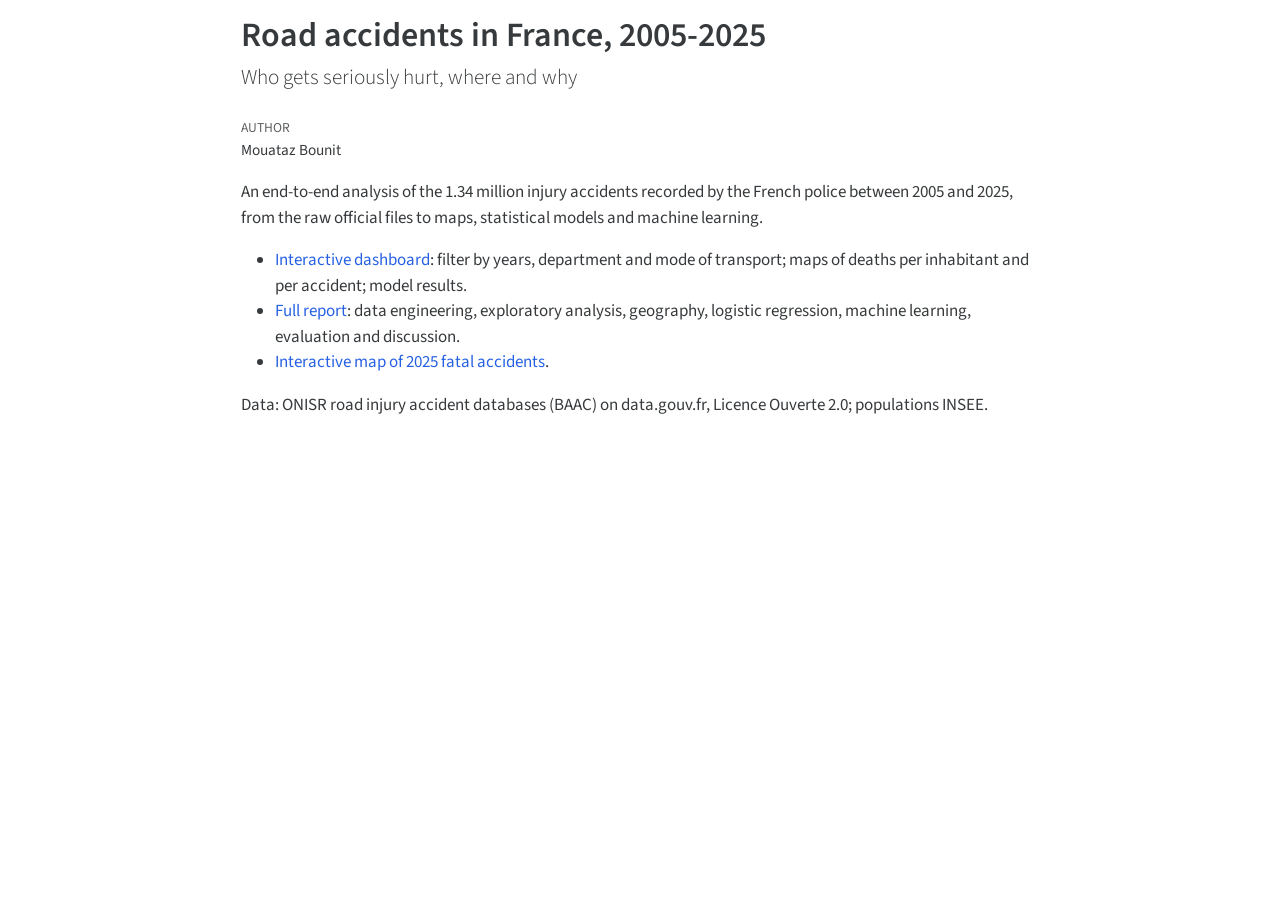
<file: docs/index.html>
<!DOCTYPE html>
<html xmlns="http://www.w3.org/1999/xhtml" lang="en" xml:lang="en"><head>

<meta charset="utf-8">
<meta name="generator" content="quarto-1.6.33">

<meta name="viewport" content="width=device-width, initial-scale=1.0, user-scalable=yes">

<meta name="author" content="Mouataz Bounit">

<title>Road accidents in France, 2005-2025</title>
<style>
code{white-space: pre-wrap;}
span.smallcaps{font-variant: small-caps;}
div.columns{display: flex; gap: min(4vw, 1.5em);}
div.column{flex: auto; overflow-x: auto;}
div.hanging-indent{margin-left: 1.5em; text-indent: -1.5em;}
ul.task-list{list-style: none;}
ul.task-list li input[type="checkbox"] {
  width: 0.8em;
  margin: 0 0.8em 0.2em -1em; /* quarto-specific, see https://github.com/quarto-dev/quarto-cli/issues/4556 */ 
  vertical-align: middle;
}
</style>


<script src="index_files/libs/clipboard/clipboard.min.js"></script>
<script src="index_files/libs/quarto-html/quarto.js"></script>
<script src="index_files/libs/quarto-html/popper.min.js"></script>
<script src="index_files/libs/quarto-html/tippy.umd.min.js"></script>
<script src="index_files/libs/quarto-html/anchor.min.js"></script>
<link href="index_files/libs/quarto-html/tippy.css" rel="stylesheet">
<link href="index_files/libs/quarto-html/quarto-syntax-highlighting-07ba0ad10f5680c660e360ac31d2f3b6.css" rel="stylesheet" id="quarto-text-highlighting-styles">
<script src="index_files/libs/bootstrap/bootstrap.min.js"></script>
<link href="index_files/libs/bootstrap/bootstrap-icons.css" rel="stylesheet">
<link href="index_files/libs/bootstrap/bootstrap-545cdd561de3535e9b364c647f747893.min.css" rel="stylesheet" append-hash="true" id="quarto-bootstrap" data-mode="light">


</head>

<body class="fullcontent">

<div id="quarto-content" class="page-columns page-rows-contents page-layout-article">

<main class="content" id="quarto-document-content">

<header id="title-block-header" class="quarto-title-block default">
<div class="quarto-title">
<h1 class="title">Road accidents in France, 2005-2025</h1>
<p class="subtitle lead">Who gets seriously hurt, where and why</p>
</div>



<div class="quarto-title-meta">

    <div>
    <div class="quarto-title-meta-heading">Author</div>
    <div class="quarto-title-meta-contents">
             <p>Mouataz Bounit </p>
          </div>
  </div>
    
  
    
  </div>
  


</header>


<p>An end-to-end analysis of the 1.34 million injury accidents recorded by the French police between 2005 and 2025, from the raw official files to maps, statistical models and machine learning.</p>
<ul>
<li><strong><a href="site/dashboard.html">Interactive dashboard</a></strong>: filter by years, department and mode of transport; maps of deaths per inhabitant and per accident; model results.</li>
<li><strong><a href="site/report.html">Full report</a></strong>: data engineering, exploratory analysis, geography, logistic regression, machine learning, evaluation and discussion.</li>
<li><strong><a href="figures/04_geography/interactive_map.html">Interactive map of 2025 fatal accidents</a></strong>.</li>
</ul>
<p>Data: ONISR road injury accident databases (BAAC) on data.gouv.fr, Licence Ouverte 2.0; populations INSEE.</p>

</main>
<!-- /main column -->
<script id="quarto-html-after-body" type="application/javascript">
window.document.addEventListener("DOMContentLoaded", function (event) {
  const toggleBodyColorMode = (bsSheetEl) => {
    const mode = bsSheetEl.getAttribute("data-mode");
    const bodyEl = window.document.querySelector("body");
    if (mode === "dark") {
      bodyEl.classList.add("quarto-dark");
      bodyEl.classList.remove("quarto-light");
    } else {
      bodyEl.classList.add("quarto-light");
      bodyEl.classList.remove("quarto-dark");
    }
  }
  const toggleBodyColorPrimary = () => {
    const bsSheetEl = window.document.querySelector("link#quarto-bootstrap");
    if (bsSheetEl) {
      toggleBodyColorMode(bsSheetEl);
    }
  }
  toggleBodyColorPrimary();  
  const icon = "";
  const anchorJS = new window.AnchorJS();
  anchorJS.options = {
    placement: 'right',
    icon: icon
  };
  anchorJS.add('.anchored');
  const isCodeAnnotation = (el) => {
    for (const clz of el.classList) {
      if (clz.startsWith('code-annotation-')) {                     
        return true;
      }
    }
    return false;
  }
  const onCopySuccess = function(e) {
    // button target
    const button = e.trigger;
    // don't keep focus
    button.blur();
    // flash "checked"
    button.classList.add('code-copy-button-checked');
    var currentTitle = button.getAttribute("title");
    button.setAttribute("title", "Copied!");
    let tooltip;
    if (window.bootstrap) {
      button.setAttribute("data-bs-toggle", "tooltip");
      button.setAttribute("data-bs-placement", "left");
      button.setAttribute("data-bs-title", "Copied!");
      tooltip = new bootstrap.Tooltip(button, 
        { trigger: "manual", 
          customClass: "code-copy-button-tooltip",
          offset: [0, -8]});
      tooltip.show();    
    }
    setTimeout(function() {
      if (tooltip) {
        tooltip.hide();
        button.removeAttribute("data-bs-title");
        button.removeAttribute("data-bs-toggle");
        button.removeAttribute("data-bs-placement");
      }
      button.setAttribute("title", currentTitle);
      button.classList.remove('code-copy-button-checked');
    }, 1000);
    // clear code selection
    e.clearSelection();
  }
  const getTextToCopy = function(trigger) {
      const codeEl = trigger.previousElementSibling.cloneNode(true);
      for (const childEl of codeEl.children) {
        if (isCodeAnnotation(childEl)) {
          childEl.remove();
        }
      }
      return codeEl.innerText;
  }
  const clipboard = new window.ClipboardJS('.code-copy-button:not([data-in-quarto-modal])', {
    text: getTextToCopy
  });
  clipboard.on('success', onCopySuccess);
  if (window.document.getElementById('quarto-embedded-source-code-modal')) {
    // For code content inside modals, clipBoardJS needs to be initialized with a container option
    // TODO: Check when it could be a function (https://github.com/zenorocha/clipboard.js/issues/860)
    const clipboardModal = new window.ClipboardJS('.code-copy-button[data-in-quarto-modal]', {
      text: getTextToCopy,
      container: window.document.getElementById('quarto-embedded-source-code-modal')
    });
    clipboardModal.on('success', onCopySuccess);
  }
    var localhostRegex = new RegExp(/^(?:http|https):\/\/localhost\:?[0-9]*\//);
    var mailtoRegex = new RegExp(/^mailto:/);
      var filterRegex = new RegExp('/' + window.location.host + '/');
    var isInternal = (href) => {
        return filterRegex.test(href) || localhostRegex.test(href) || mailtoRegex.test(href);
    }
    // Inspect non-navigation links and adorn them if external
 	var links = window.document.querySelectorAll('a[href]:not(.nav-link):not(.navbar-brand):not(.toc-action):not(.sidebar-link):not(.sidebar-item-toggle):not(.pagination-link):not(.no-external):not([aria-hidden]):not(.dropdown-item):not(.quarto-navigation-tool):not(.about-link)');
    for (var i=0; i<links.length; i++) {
      const link = links[i];
      if (!isInternal(link.href)) {
        // undo the damage that might have been done by quarto-nav.js in the case of
        // links that we want to consider external
        if (link.dataset.originalHref !== undefined) {
          link.href = link.dataset.originalHref;
        }
      }
    }
  function tippyHover(el, contentFn, onTriggerFn, onUntriggerFn) {
    const config = {
      allowHTML: true,
      maxWidth: 500,
      delay: 100,
      arrow: false,
      appendTo: function(el) {
          return el.parentElement;
      },
      interactive: true,
      interactiveBorder: 10,
      theme: 'quarto',
      placement: 'bottom-start',
    };
    if (contentFn) {
      config.content = contentFn;
    }
    if (onTriggerFn) {
      config.onTrigger = onTriggerFn;
    }
    if (onUntriggerFn) {
      config.onUntrigger = onUntriggerFn;
    }
    window.tippy(el, config); 
  }
  const noterefs = window.document.querySelectorAll('a[role="doc-noteref"]');
  for (var i=0; i<noterefs.length; i++) {
    const ref = noterefs[i];
    tippyHover(ref, function() {
      // use id or data attribute instead here
      let href = ref.getAttribute('data-footnote-href') || ref.getAttribute('href');
      try { href = new URL(href).hash; } catch {}
      const id = href.replace(/^#\/?/, "");
      const note = window.document.getElementById(id);
      if (note) {
        return note.innerHTML;
      } else {
        return "";
      }
    });
  }
  const xrefs = window.document.querySelectorAll('a.quarto-xref');
  const processXRef = (id, note) => {
    // Strip column container classes
    const stripColumnClz = (el) => {
      el.classList.remove("page-full", "page-columns");
      if (el.children) {
        for (const child of el.children) {
          stripColumnClz(child);
        }
      }
    }
    stripColumnClz(note)
    if (id === null || id.startsWith('sec-')) {
      // Special case sections, only their first couple elements
      const container = document.createElement("div");
      if (note.children && note.children.length > 2) {
        container.appendChild(note.children[0].cloneNode(true));
        for (let i = 1; i < note.children.length; i++) {
          const child = note.children[i];
          if (child.tagName === "P" && child.innerText === "") {
            continue;
          } else {
            container.appendChild(child.cloneNode(true));
            break;
          }
        }
        if (window.Quarto?.typesetMath) {
          window.Quarto.typesetMath(container);
        }
        return container.innerHTML
      } else {
        if (window.Quarto?.typesetMath) {
          window.Quarto.typesetMath(note);
        }
        return note.innerHTML;
      }
    } else {
      // Remove any anchor links if they are present
      const anchorLink = note.querySelector('a.anchorjs-link');
      if (anchorLink) {
        anchorLink.remove();
      }
      if (window.Quarto?.typesetMath) {
        window.Quarto.typesetMath(note);
      }
      // TODO in 1.5, we should make sure this works without a callout special case
      if (note.classList.contains("callout")) {
        return note.outerHTML;
      } else {
        return note.innerHTML;
      }
    }
  }
  for (var i=0; i<xrefs.length; i++) {
    const xref = xrefs[i];
    tippyHover(xref, undefined, function(instance) {
      instance.disable();
      let url = xref.getAttribute('href');
      let hash = undefined; 
      if (url.startsWith('#')) {
        hash = url;
      } else {
        try { hash = new URL(url).hash; } catch {}
      }
      if (hash) {
        const id = hash.replace(/^#\/?/, "");
        const note = window.document.getElementById(id);
        if (note !== null) {
          try {
            const html = processXRef(id, note.cloneNode(true));
            instance.setContent(html);
          } finally {
            instance.enable();
            instance.show();
          }
        } else {
          // See if we can fetch this
          fetch(url.split('#')[0])
          .then(res => res.text())
          .then(html => {
            const parser = new DOMParser();
            const htmlDoc = parser.parseFromString(html, "text/html");
            const note = htmlDoc.getElementById(id);
            if (note !== null) {
              const html = processXRef(id, note);
              instance.setContent(html);
            } 
          }).finally(() => {
            instance.enable();
            instance.show();
          });
        }
      } else {
        // See if we can fetch a full url (with no hash to target)
        // This is a special case and we should probably do some content thinning / targeting
        fetch(url)
        .then(res => res.text())
        .then(html => {
          const parser = new DOMParser();
          const htmlDoc = parser.parseFromString(html, "text/html");
          const note = htmlDoc.querySelector('main.content');
          if (note !== null) {
            // This should only happen for chapter cross references
            // (since there is no id in the URL)
            // remove the first header
            if (note.children.length > 0 && note.children[0].tagName === "HEADER") {
              note.children[0].remove();
            }
            const html = processXRef(null, note);
            instance.setContent(html);
          } 
        }).finally(() => {
          instance.enable();
          instance.show();
        });
      }
    }, function(instance) {
    });
  }
      let selectedAnnoteEl;
      const selectorForAnnotation = ( cell, annotation) => {
        let cellAttr = 'data-code-cell="' + cell + '"';
        let lineAttr = 'data-code-annotation="' +  annotation + '"';
        const selector = 'span[' + cellAttr + '][' + lineAttr + ']';
        return selector;
      }
      const selectCodeLines = (annoteEl) => {
        const doc = window.document;
        const targetCell = annoteEl.getAttribute("data-target-cell");
        const targetAnnotation = annoteEl.getAttribute("data-target-annotation");
        const annoteSpan = window.document.querySelector(selectorForAnnotation(targetCell, targetAnnotation));
        const lines = annoteSpan.getAttribute("data-code-lines").split(",");
        const lineIds = lines.map((line) => {
          return targetCell + "-" + line;
        })
        let top = null;
        let height = null;
        let parent = null;
        if (lineIds.length > 0) {
            //compute the position of the single el (top and bottom and make a div)
            const el = window.document.getElementById(lineIds[0]);
            top = el.offsetTop;
            height = el.offsetHeight;
            parent = el.parentElement.parentElement;
          if (lineIds.length > 1) {
            const lastEl = window.document.getElementById(lineIds[lineIds.length - 1]);
            const bottom = lastEl.offsetTop + lastEl.offsetHeight;
            height = bottom - top;
          }
          if (top !== null && height !== null && parent !== null) {
            // cook up a div (if necessary) and position it 
            let div = window.document.getElementById("code-annotation-line-highlight");
            if (div === null) {
              div = window.document.createElement("div");
              div.setAttribute("id", "code-annotation-line-highlight");
              div.style.position = 'absolute';
              parent.appendChild(div);
            }
            div.style.top = top - 2 + "px";
            div.style.height = height + 4 + "px";
            div.style.left = 0;
            let gutterDiv = window.document.getElementById("code-annotation-line-highlight-gutter");
            if (gutterDiv === null) {
              gutterDiv = window.document.createElement("div");
              gutterDiv.setAttribute("id", "code-annotation-line-highlight-gutter");
              gutterDiv.style.position = 'absolute';
              const codeCell = window.document.getElementById(targetCell);
              const gutter = codeCell.querySelector('.code-annotation-gutter');
              gutter.appendChild(gutterDiv);
            }
            gutterDiv.style.top = top - 2 + "px";
            gutterDiv.style.height = height + 4 + "px";
          }
          selectedAnnoteEl = annoteEl;
        }
      };
      const unselectCodeLines = () => {
        const elementsIds = ["code-annotation-line-highlight", "code-annotation-line-highlight-gutter"];
        elementsIds.forEach((elId) => {
          const div = window.document.getElementById(elId);
          if (div) {
            div.remove();
          }
        });
        selectedAnnoteEl = undefined;
      };
        // Handle positioning of the toggle
    window.addEventListener(
      "resize",
      throttle(() => {
        elRect = undefined;
        if (selectedAnnoteEl) {
          selectCodeLines(selectedAnnoteEl);
        }
      }, 10)
    );
    function throttle(fn, ms) {
    let throttle = false;
    let timer;
      return (...args) => {
        if(!throttle) { // first call gets through
            fn.apply(this, args);
            throttle = true;
        } else { // all the others get throttled
            if(timer) clearTimeout(timer); // cancel #2
            timer = setTimeout(() => {
              fn.apply(this, args);
              timer = throttle = false;
            }, ms);
        }
      };
    }
      // Attach click handler to the DT
      const annoteDls = window.document.querySelectorAll('dt[data-target-cell]');
      for (const annoteDlNode of annoteDls) {
        annoteDlNode.addEventListener('click', (event) => {
          const clickedEl = event.target;
          if (clickedEl !== selectedAnnoteEl) {
            unselectCodeLines();
            const activeEl = window.document.querySelector('dt[data-target-cell].code-annotation-active');
            if (activeEl) {
              activeEl.classList.remove('code-annotation-active');
            }
            selectCodeLines(clickedEl);
            clickedEl.classList.add('code-annotation-active');
          } else {
            // Unselect the line
            unselectCodeLines();
            clickedEl.classList.remove('code-annotation-active');
          }
        });
      }
  const findCites = (el) => {
    const parentEl = el.parentElement;
    if (parentEl) {
      const cites = parentEl.dataset.cites;
      if (cites) {
        return {
          el,
          cites: cites.split(' ')
        };
      } else {
        return findCites(el.parentElement)
      }
    } else {
      return undefined;
    }
  };
  var bibliorefs = window.document.querySelectorAll('a[role="doc-biblioref"]');
  for (var i=0; i<bibliorefs.length; i++) {
    const ref = bibliorefs[i];
    const citeInfo = findCites(ref);
    if (citeInfo) {
      tippyHover(citeInfo.el, function() {
        var popup = window.document.createElement('div');
        citeInfo.cites.forEach(function(cite) {
          var citeDiv = window.document.createElement('div');
          citeDiv.classList.add('hanging-indent');
          citeDiv.classList.add('csl-entry');
          var biblioDiv = window.document.getElementById('ref-' + cite);
          if (biblioDiv) {
            citeDiv.innerHTML = biblioDiv.innerHTML;
          }
          popup.appendChild(citeDiv);
        });
        return popup.innerHTML;
      });
    }
  }
});
</script>
</div> <!-- /content -->




</body></html>
</file>
<file: docs/index_files/libs/quarto-html/tippy.css>
.tippy-box[data-animation=fade][data-state=hidden]{opacity:0}[data-tippy-root]{max-width:calc(100vw - 10px)}.tippy-box{position:relative;background-color:#333;color:#fff;border-radius:4px;font-size:14px;line-height:1.4;white-space:normal;outline:0;transition-property:transform,visibility,opacity}.tippy-box[data-placement^=top]>.tippy-arrow{bottom:0}.tippy-box[data-placement^=top]>.tippy-arrow:before{bottom:-7px;left:0;border-width:8px 8px 0;border-top-color:initial;transform-origin:center top}.tippy-box[data-placement^=bottom]>.tippy-arrow{top:0}.tippy-box[data-placement^=bottom]>.tippy-arrow:before{top:-7px;left:0;border-width:0 8px 8px;border-bottom-color:initial;transform-origin:center bottom}.tippy-box[data-placement^=left]>.tippy-arrow{right:0}.tippy-box[data-placement^=left]>.tippy-arrow:before{border-width:8px 0 8px 8px;border-left-color:initial;right:-7px;transform-origin:center left}.tippy-box[data-placement^=right]>.tippy-arrow{left:0}.tippy-box[data-placement^=right]>.tippy-arrow:before{left:-7px;border-width:8px 8px 8px 0;border-right-color:initial;transform-origin:center right}.tippy-box[data-inertia][data-state=visible]{transition-timing-function:cubic-bezier(.54,1.5,.38,1.11)}.tippy-arrow{width:16px;height:16px;color:#333}.tippy-arrow:before{content:"";position:absolute;border-color:transparent;border-style:solid}.tippy-content{position:relative;padding:5px 9px;z-index:1}
</file>
<file: docs/index_files/libs/quarto-html/quarto-syntax-highlighting-07ba0ad10f5680c660e360ac31d2f3b6.css>
/* quarto syntax highlight colors */
:root {
  --quarto-hl-ot-color: #003B4F;
  --quarto-hl-at-color: #657422;
  --quarto-hl-ss-color: #20794D;
  --quarto-hl-an-color: #5E5E5E;
  --quarto-hl-fu-color: #4758AB;
  --quarto-hl-st-color: #20794D;
  --quarto-hl-cf-color: #003B4F;
  --quarto-hl-op-color: #5E5E5E;
  --quarto-hl-er-color: #AD0000;
  --quarto-hl-bn-color: #AD0000;
  --quarto-hl-al-color: #AD0000;
  --quarto-hl-va-color: #111111;
  --quarto-hl-bu-color: inherit;
  --quarto-hl-ex-color: inherit;
  --quarto-hl-pp-color: #AD0000;
  --quarto-hl-in-color: #5E5E5E;
  --quarto-hl-vs-color: #20794D;
  --quarto-hl-wa-color: #5E5E5E;
  --quarto-hl-do-color: #5E5E5E;
  --quarto-hl-im-color: #00769E;
  --quarto-hl-ch-color: #20794D;
  --quarto-hl-dt-color: #AD0000;
  --quarto-hl-fl-color: #AD0000;
  --quarto-hl-co-color: #5E5E5E;
  --quarto-hl-cv-color: #5E5E5E;
  --quarto-hl-cn-color: #8f5902;
  --quarto-hl-sc-color: #5E5E5E;
  --quarto-hl-dv-color: #AD0000;
  --quarto-hl-kw-color: #003B4F;
}

/* other quarto variables */
:root {
  --quarto-font-monospace: SFMono-Regular, Menlo, Monaco, Consolas, "Liberation Mono", "Courier New", monospace;
}

pre > code.sourceCode > span {
  color: #003B4F;
}

code span {
  color: #003B4F;
}

code.sourceCode > span {
  color: #003B4F;
}

div.sourceCode,
div.sourceCode pre.sourceCode {
  color: #003B4F;
}

code span.ot {
  color: #003B4F;
  font-style: inherit;
}

code span.at {
  color: #657422;
  font-style: inherit;
}

code span.ss {
  color: #20794D;
  font-style: inherit;
}

code span.an {
  color: #5E5E5E;
  font-style: inherit;
}

code span.fu {
  color: #4758AB;
  font-style: inherit;
}

code span.st {
  color: #20794D;
  font-style: inherit;
}

code span.cf {
  color: #003B4F;
  font-weight: bold;
  font-style: inherit;
}

code span.op {
  color: #5E5E5E;
  font-style: inherit;
}

code span.er {
  color: #AD0000;
  font-style: inherit;
}

code span.bn {
  color: #AD0000;
  font-style: inherit;
}

code span.al {
  color: #AD0000;
  font-style: inherit;
}

code span.va {
  color: #111111;
  font-style: inherit;
}

code span.bu {
  font-style: inherit;
}

code span.ex {
  font-style: inherit;
}

code span.pp {
  color: #AD0000;
  font-style: inherit;
}

code span.in {
  color: #5E5E5E;
  font-style: inherit;
}

code span.vs {
  color: #20794D;
  font-style: inherit;
}

code span.wa {
  color: #5E5E5E;
  font-style: italic;
}

code span.do {
  color: #5E5E5E;
  font-style: italic;
}

code span.im {
  color: #00769E;
  font-style: inherit;
}

code span.ch {
  color: #20794D;
  font-style: inherit;
}

code span.dt {
  color: #AD0000;
  font-style: inherit;
}

code span.fl {
  color: #AD0000;
  font-style: inherit;
}

code span.co {
  color: #5E5E5E;
  font-style: inherit;
}

code span.cv {
  color: #5E5E5E;
  font-style: italic;
}

code span.cn {
  color: #8f5902;
  font-style: inherit;
}

code span.sc {
  color: #5E5E5E;
  font-style: inherit;
}

code span.dv {
  color: #AD0000;
  font-style: inherit;
}

code span.kw {
  color: #003B4F;
  font-weight: bold;
  font-style: inherit;
}

.prevent-inlining {
  content: "</";
}

/*# sourceMappingURL=59aff86612b78cc2e8585904e2f27617.css.map */
</file>
